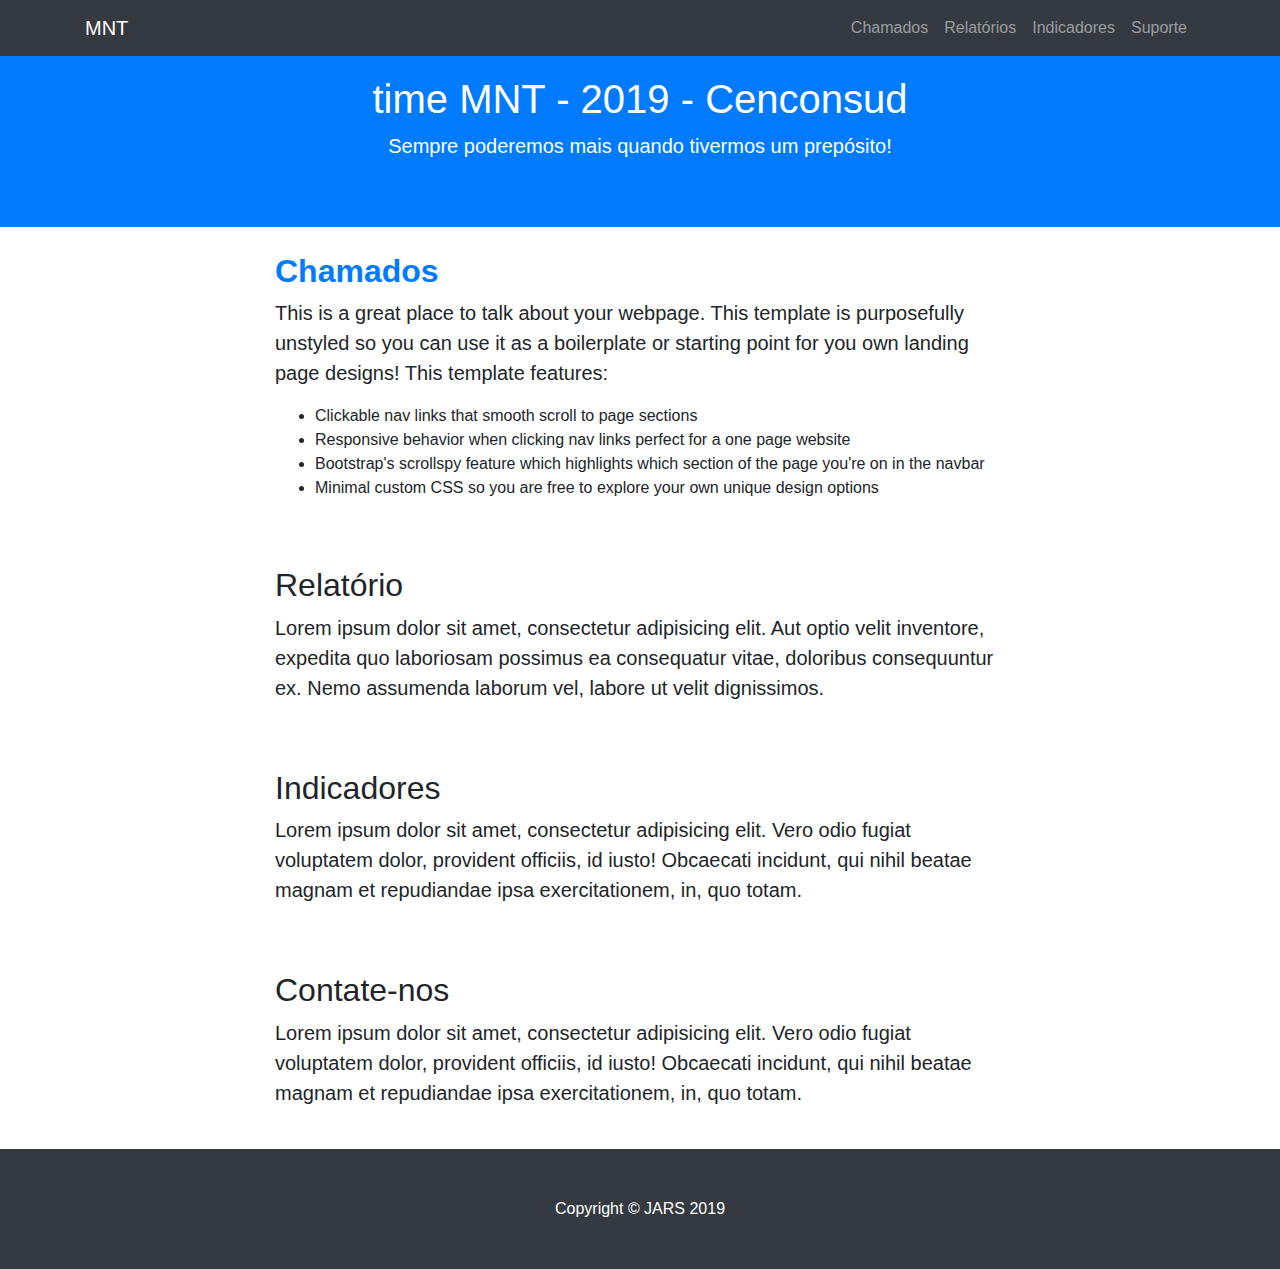
<file: index.html>
<!DOCTYPE html>
<html lang="en">

<head>

  <meta charset="utf-8">
  <meta name="viewport" content="width=device-width, initial-scale=1, shrink-to-fit=no">
  <meta name="description" content="">
  <meta name="author" content="">

  <title>mnt-Cenc</title>

  <!-- Bootstrap core CSS -->
  <link href="vendor/bootstrap/css/bootstrap.min.css" rel="stylesheet">

  <!-- Custom styles for this template -->
  <link href="css/scrolling-nav.css" rel="stylesheet">

</head>

<body id="page-top">

  <!-- Navigation -->
  <nav class="navbar navbar-expand-lg navbar-dark bg-dark fixed-top" id="mainNav">
    <div class="container">
      <a class="navbar-brand js-scroll-trigger" href="#page-top">MNT</a>
      <button class="navbar-toggler" type="button" data-toggle="collapse" data-target="#navbarResponsive" aria-controls="navbarResponsive" aria-expanded="false" aria-label="Toggle navigation">
        <span class="navbar-toggler-icon"></span>
      </button>
      <div class="collapse navbar-collapse" id="navbarResponsive">
        <ul class="navbar-nav ml-auto">
          <li class="nav-item">
            <a class="nav-link js-scroll-trigger" href="#Chamados">Chamados</a>
          </li>
          <li class="nav-item">
            <a class="nav-link js-scroll-trigger" href="#Relatorios">Relatórios</a>
          </li>
          <li class="nav-item">
            <a class="nav-link js-scroll-trigger" href="#Indicadores">Indicadores</a>
        <li class="nav-item">
            <a class="nav-link js-scroll-trigger" href="#Suporte">Suporte</a>
          </li>
        </ul>
      </div>
    </div>
  </nav>

  <header class="bg-primary text-white">
    <div class="container text-center">
      <h1>time MNT - 2019 - Cenconsud</h1>
      <p class="lead">Sempre poderemos mais quando tivermos um prepósito!</p>
    </div>
  </header>

  <section id="Chamados">
    <div class="container">
      <div class="row">
        <div class="col-lg-8 mx-auto">
            <h2><strong><a href="Chamado.html#index.html">Chamados</a></strong></h2>
          <p class="lead">This is a great place to talk about your webpage. This template is purposefully unstyled so you can use it as a boilerplate or starting point for you own landing page designs! This template features:</p>
          <ul>
            <li>Clickable nav links that smooth scroll to page sections</li>
            <li>Responsive behavior when clicking nav links perfect for a one page website</li>
            <li>Bootstrap's scrollspy feature which highlights which section of the page you're on in the navbar</li>
            <li>Minimal custom CSS so you are free to explore your own unique design options</li>
          </ul>
        </div>
      </div>
    </div>
  </section>

  <section id="Relatorios">
    <div class="container">
      <div class="row">
        <div class="col-lg-8 mx-auto">
          <h2>Relatório</h2>
          <p class="lead">Lorem ipsum dolor sit amet, consectetur adipisicing elit. Aut optio velit inventore, expedita quo laboriosam possimus ea consequatur vitae, doloribus consequuntur ex. Nemo assumenda laborum vel, labore ut velit dignissimos.</p>
        </div>
      </div>
    </div>
  </section>

  <section id="Indicadores">
    <div class="container">
      <div class="row">
        <div class="col-lg-8 mx-auto">
          <h2>Indicadores</h2>
          <p class="lead">Lorem ipsum dolor sit amet, consectetur adipisicing elit. Vero odio fugiat voluptatem dolor, provident officiis, id iusto! Obcaecati incidunt, qui nihil beatae magnam et repudiandae ipsa exercitationem, in, quo totam.</p>
        </div>
      </div>
    </div>
  </section>
  
  <section id="Suporte">
    <div class="container">
      <div class="row">
        <div class="col-lg-8 mx-auto">
          <h2>Contate-nos</h2>
          <p class="lead">Lorem ipsum dolor sit amet, consectetur adipisicing elit. Vero odio fugiat voluptatem dolor, provident officiis, id iusto! Obcaecati incidunt, qui nihil beatae magnam et repudiandae ipsa exercitationem, in, quo totam.</p>
        </div>
      </div>
    </div>
  </section>

  <!-- Footer -->
  <footer class="py-5 bg-dark">
    <div class="container">
      <p class="m-0 text-center text-white">Copyright &copy; JARS 2019 </p>
    </div>
    <!-- /.container -->
  </footer>

  <!-- Bootstrap core JavaScript -->
  <script src="vendor/jquery/jquery.min.js"></script>
  <script src="vendor/bootstrap/js/bootstrap.bundle.min.js"></script>

  <!-- Plugin JavaScript -->
  <script src="vendor/jquery-easing/jquery.easing.min.js"></script>

  <!-- Custom JavaScript for this theme -->
  <script src="js/scrolling-nav.js"></script>

</body>

</html>
</file>
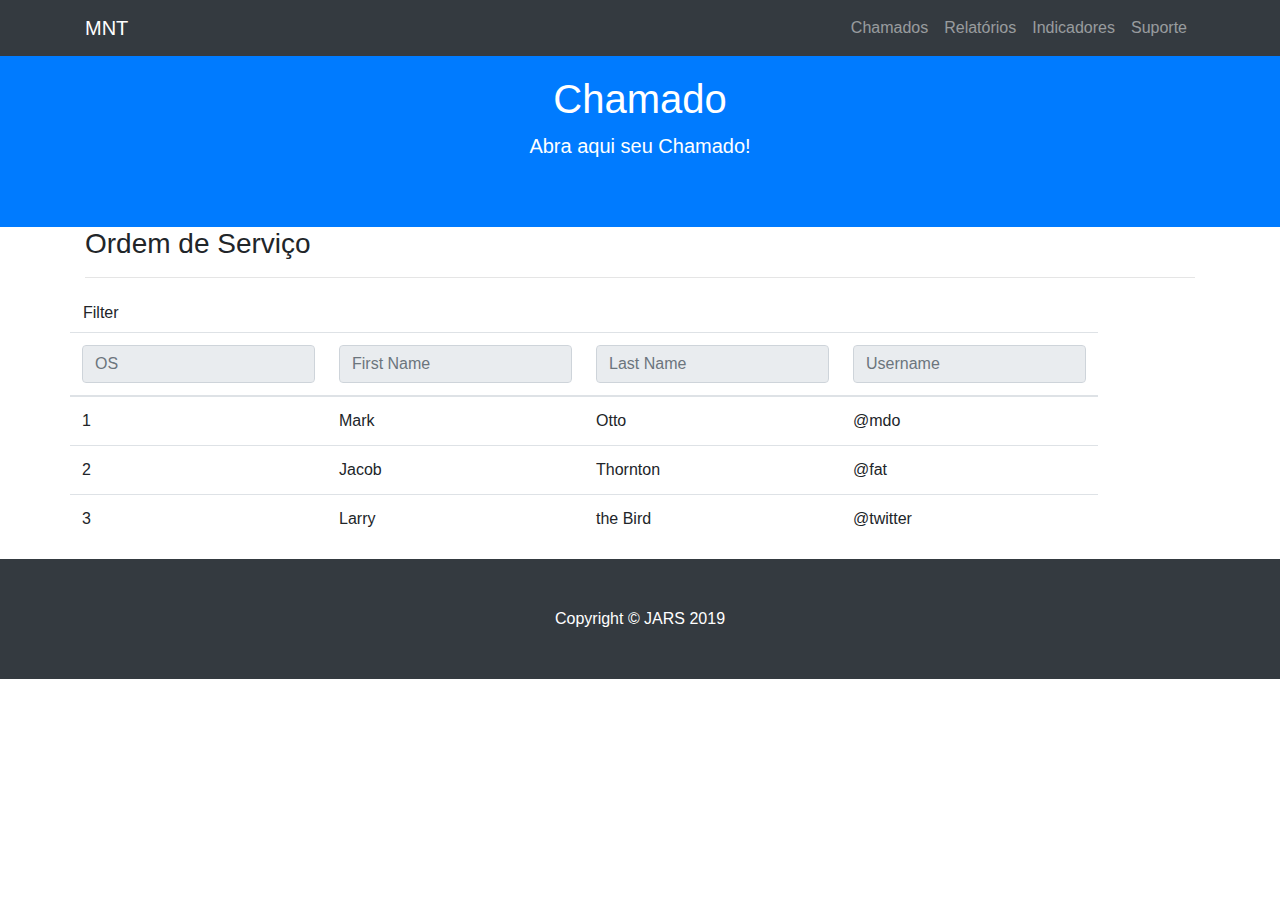
<file: Chamado - Copia.html>
<!DOCTYPE html>
<html lang="en">

<head>

  <meta charset="utf-8">
  <meta name="viewport" content="width=device-width, initial-scale=1, shrink-to-fit=no">
  <meta name="description" content="">
  <meta name="author" content="">
  <link href="//netdna.bootstrapcdn.com/bootstrap/4.1.0/css/bootstrap.min.css" rel="stylesheet" id="bootstrap-css">
  <script src="//netdna.bootstrapcdn.com/bootstrap/4.1.0/js/bootstrap.min.js"></script>
  <script src="//code.jquery.com/jquery-1.11.1.min.js"></script> 

  <title>mnt</title>

  <!-- Bootstrap core CSS -->
  <link href="vendor/bootstrap/css/bootstrap.min.css" rel="stylesheet">

  <!-- Custom styles for this template -->
  <link href="css/scrolling-nav.css" rel="stylesheet">

</head>

<body id="page-top">

  <!-- Navigation -->
  <nav class="navbar navbar-expand-lg navbar-dark bg-dark fixed-top" id="mainNav">
    <div class="container">
      <a class="navbar-brand js-scroll-trigger" href="index.html">MNT</a>
      <button class="navbar-toggler" type="button" data-toggle="collapse" data-target="#navbarResponsive" aria-controls="navbarResponsive" aria-expanded="false" aria-label="Toggle navigation">
        <span class="navbar-toggler-icon"></span>
      </button>
      
       <div class="collapse navbar-collapse" id="navbarResponsive">
        <ul class="navbar-nav ml-auto">
          <li class="nav-item">
            <a class="nav-link js-scroll-trigger" href="#Chamados">Chamados</a>
          </li>
          <li class="nav-item">
            <a class="nav-link js-scroll-trigger" href="#Relatorios">Relatórios</a>
          </li>
          <li class="nav-item">
            <a class="nav-link js-scroll-trigger" href="#Indicadores">Indicadores</a>
        <li class="nav-item">
            <a class="nav-link js-scroll-trigger" href="#Suporte">Suporte</a>
          </li>
        </ul>
      </div>
    </div>
  </nav>

   <header class="bg-primary text-white">
    <div class="container text-center">
      <h1>Chamado</h1>
      <p class="lead">Abra aqui seu Chamado!</p>
    </div>
  </header>
 <div class="container">
    <h3>Ordem de Serviço</h3>
    <hr>
    <div class="row">
        <div class="panel panel-primary filterable">
            <div class="panel-heading">
                    <div class="pull-right">
                    <button class="btn btn-default btn-xs btn-filter"><span class="glyphicon glyphicon-filter"></span> Filter</button>
                </div>
            </div>
            <table class="table">
                <thead>
                    <tr class="filters">
                        <th><input type="text" class="form-control" placeholder="OS" disabled></th>
                        <th><input type="text" class="form-control" placeholder="First Name" disabled></th>
                        <th><input type="text" class="form-control" placeholder="Last Name" disabled></th>
                        <th><input type="text" class="form-control" placeholder="Username" disabled></th>
                    </tr>
                </thead>
                <tbody>
                    <tr>
                        <td>1</td>
                        <td>Mark</td>
                        <td>Otto</td>
                        <td>@mdo</td>
                    </tr>
                    <tr>
                        <td>2</td>
                        <td>Jacob</td>
                        <td>Thornton</td>
                        <td>@fat</td>
                    </tr>
                    <tr>
                        <td>3</td>
                        <td>Larry</td>
                        <td>the Bird</td>
                        <td>@twitter</td>
                    </tr>
                </tbody>
            </table>
        </div>
    </div>
</div>
  <!-- Footer -->
  <footer class="py-5 bg-dark">
    <div class="container">
      <p class="m-0 text-center text-white">Copyright &copy; JARS 2019 </p>
    </div>
    <!-- /.container -->
  </footer>

  <!-- Bootstrap core JavaScript -->
  <script src="vendor/jquery/jquery.min.js"></script>
  <script src="vendor/bootstrap/js/bootstrap.bundle.min.js"></script>

  <!-- Plugin JavaScript -->
  <script src="vendor/jquery-easing/jquery.easing.min.js"></script>

  <!-- Custom JavaScript for this theme -->
  <script src="js/scrolling-nav.js"></script>

</body>

</html>
</file>
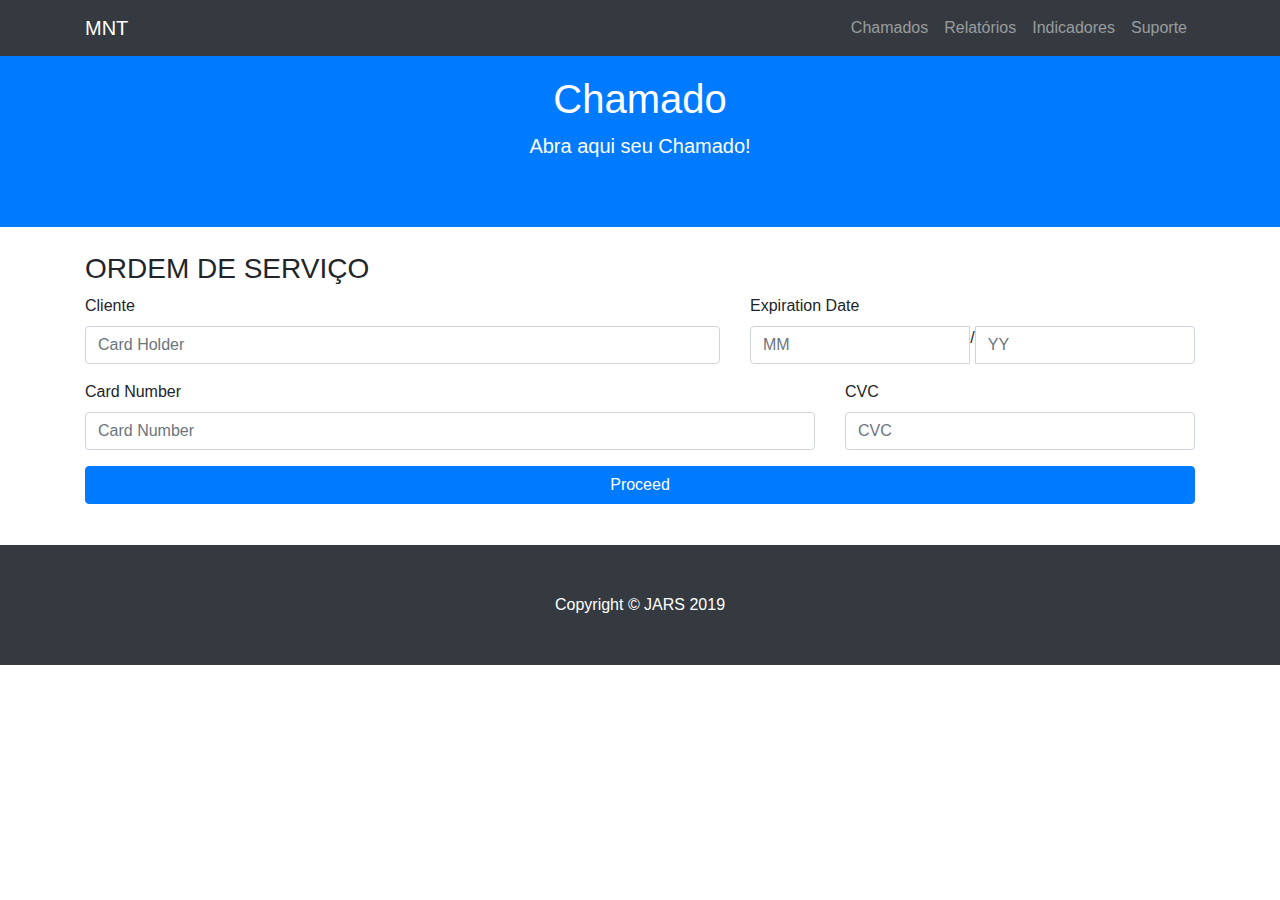
<file: Chamado.html>
<!DOCTYPE html>
<html lang="pt-br">

<head>

  <meta charset="utf-8">
  <meta name="viewport" content="width=device-width, initial-scale=1, shrink-to-fit=no">
  <meta name="description" content="">
  <meta name="author" content="">

  <title>mnt</title>

  <!-- Bootstrap core CSS -->
  <link href="vendor/bootstrap/css/bootstrap.min.css" rel="stylesheet">

  <!-- Custom styles for this template -->
  <link href="css/scrolling-nav.css" rel="stylesheet">

</head>

<body id="page-top">

  <!-- Navigation -->
  <nav class="navbar navbar-expand-lg navbar-dark bg-dark fixed-top" id="mainNav">
    <div class="container">
      <a class="navbar-brand js-scroll-trigger" href="index.html">MNT</a>
      <button class="navbar-toggler" type="button" data-toggle="collapse" data-target="#navbarResponsive" aria-controls="navbarResponsive" aria-expanded="false" aria-label="Toggle navigation">
        <span class="navbar-toggler-icon"></span>
      </button>
      <div class="collapse navbar-collapse" id="navbarResponsive">
        <ul class="navbar-nav ml-auto">
          <li class="nav-item">
            <a class="nav-link js-scroll-trigger" href="#Chamados">Chamados</a>
          </li>
          <li class="nav-item">
            <a class="nav-link js-scroll-trigger" href="#Relatorios">Relatórios</a>
          </li>
          <li class="nav-item">
            <a class="nav-link js-scroll-trigger" href="#Indicadores">Indicadores</a>
        <li class="nav-item">
            <a class="nav-link js-scroll-trigger" href="#Suporte">Suporte</a>
          </li>
        </ul>
      </div>
    </div>
  </nav>

   <header class="bg-primary text-white">
    <div class="container text-center">
      <h1>Chamado</h1>
      <p class="lead">Abra aqui seu Chamado!</p>
    </div>
  </header>
 <main class="page payment-page">
    <section class="payment-form dark">
      <div class="container">
        <div class="block-heading">
        </div>
        <form>
            <div class="card-details">
            <h3 class="title">ORDEM DE SERVIÇO</h3>
            <div class="row">
              <div class="form-group col-sm-7">
                <label for="card-holder">Cliente</label>
                <input id="card-holder" type="text" class="form-control" placeholder="Card Holder" aria-label="Card Holder" aria-describedby="basic-addon1">
              </div>
              <div class="form-group col-sm-5">
                <label for="">Expiration Date</label>
                <div class="input-group expiration-date">
                  <input type="text" class="form-control" placeholder="MM" aria-label="MM" aria-describedby="basic-addon1">
                  <span class="date-separator">/</span>
                  <input type="text" class="form-control" placeholder="YY" aria-label="YY" aria-describedby="basic-addon1">
                </div>
              </div>
              <div class="form-group col-sm-8">
                <label for="card-number">Card Number</label>
                <input id="card-number" type="text" class="form-control" placeholder="Card Number" aria-label="Card Holder" aria-describedby="basic-addon1">
              </div>
              <div class="form-group col-sm-4">
                <label for="cvc">CVC</label>
                <input id="cvc" type="text" class="form-control" placeholder="CVC" aria-label="Card Holder" aria-describedby="basic-addon1">
              </div>
              <div class="form-group col-sm-12">
                <button type="button" class="btn btn-primary btn-block">Proceed</button>
              </div>
            </div>
          </div>
        </form>
      </div>
    </section>
  </main>
  <!-- Footer -->
  <footer class="py-5 bg-dark">
    <div class="container">
      <p class="m-0 text-center text-white">Copyright &copy; JARS 2019 </p>
    </div>
    <!-- /.container -->
  </footer>

  <!-- Bootstrap core JavaScript -->
  <script src="vendor/jquery/jquery.min.js"></script>
  <script src="vendor/bootstrap/js/bootstrap.bundle.min.js"></script>

  <!-- Plugin JavaScript -->
  <script src="vendor/jquery-easing/jquery.easing.min.js"></script>

  <!-- Custom JavaScript for this theme -->
  <script src="js/scrolling-nav.js"></script>

</body>

</html>
</file>
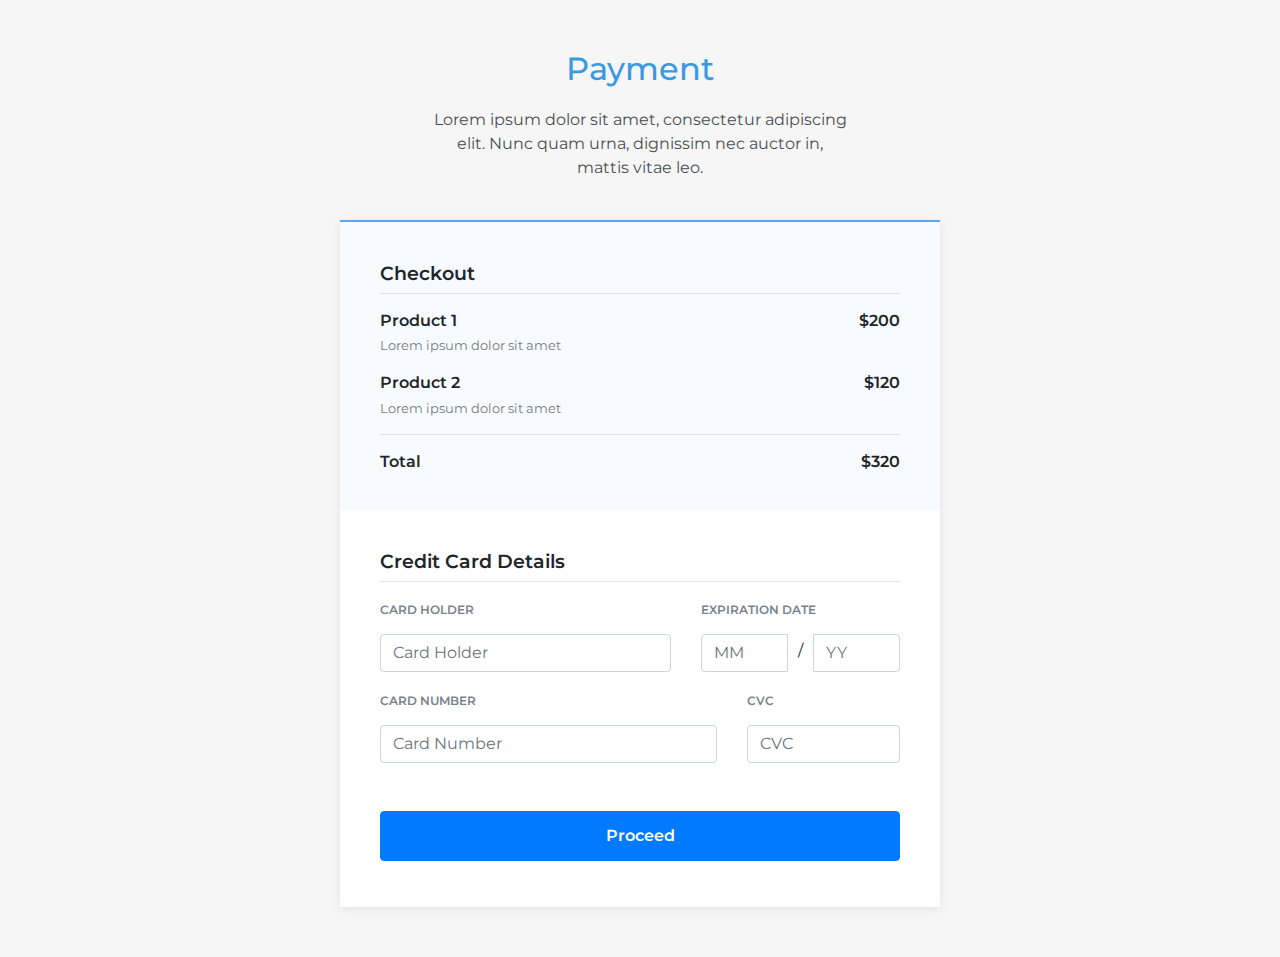
<file: payment.html>
<!DOCTYPE html>
<html>
<head>
  <title>Payment</title>
  <meta charset="utf-8">
  <meta name="viewport" content="width=device-width, initial-scale=1">
  <link rel="stylesheet" href="https://maxcdn.bootstrapcdn.com/bootstrap/4.0.0/css/bootstrap.min.css">
  <link href="https://fonts.googleapis.com/css?family=Montserrat" rel="stylesheet">
  <link rel="stylesheet" href="payment.css">
</head>
<body>
  <main class="page payment-page">
    <section class="payment-form dark">
      <div class="container">
        <div class="block-heading">
          <h2>Payment</h2>
          <p>Lorem ipsum dolor sit amet, consectetur adipiscing elit. Nunc quam urna, dignissim nec auctor in, mattis vitae leo.</p>
        </div>
        <form>
          <div class="products">
            <h3 class="title">Checkout</h3>
            <div class="item">
              <span class="price">$200</span>
              <p class="item-name">Product 1</p>
              <p class="item-description">Lorem ipsum dolor sit amet</p>
            </div>
            <div class="item">
              <span class="price">$120</span>
              <p class="item-name">Product 2</p>
              <p class="item-description">Lorem ipsum dolor sit amet</p>
            </div>
            <div class="total">Total<span class="price">$320</span></div>
          </div>
          <div class="card-details">
            <h3 class="title">Credit Card Details</h3>
            <div class="row">
              <div class="form-group col-sm-7">
                <label for="card-holder">Card Holder</label>
                <input id="card-holder" type="text" class="form-control" placeholder="Card Holder" aria-label="Card Holder" aria-describedby="basic-addon1">
              </div>
              <div class="form-group col-sm-5">
                <label for="">Expiration Date</label>
                <div class="input-group expiration-date">
                  <input type="text" class="form-control" placeholder="MM" aria-label="MM" aria-describedby="basic-addon1">
                  <span class="date-separator">/</span>
                  <input type="text" class="form-control" placeholder="YY" aria-label="YY" aria-describedby="basic-addon1">
                </div>
              </div>
              <div class="form-group col-sm-8">
                <label for="card-number">Card Number</label>
                <input id="card-number" type="text" class="form-control" placeholder="Card Number" aria-label="Card Holder" aria-describedby="basic-addon1">
              </div>
              <div class="form-group col-sm-4">
                <label for="cvc">CVC</label>
                <input id="cvc" type="text" class="form-control" placeholder="CVC" aria-label="Card Holder" aria-describedby="basic-addon1">
              </div>
              <div class="form-group col-sm-12">
                <button type="button" class="btn btn-primary btn-block">Proceed</button>
              </div>
            </div>
          </div>
        </form>
      </div>
    </section>
  </main>
</body>
<script src="https://code.jquery.com/jquery-3.2.1.min.js"></script>
<script src="https://maxcdn.bootstrapcdn.com/bootstrap/4.0.0/js/bootstrap.min.js"></script>
</body>
</html>
</file>
<file: payment.css>
.payment-form{
	padding-bottom: 50px;
	font-family: 'Montserrat', sans-serif;
}

.payment-form.dark{
	background-color: #f6f6f6;
}

.payment-form .content{
	box-shadow: 0px 2px 10px rgba(0, 0, 0, 0.075);
	background-color: white;
}

.payment-form .block-heading{
    padding-top: 50px;
    margin-bottom: 40px;
    text-align: center;
}

.payment-form .block-heading p{
	text-align: center;
	max-width: 420px;
	margin: auto;
	opacity:0.7;
}

.payment-form.dark .block-heading p{
	opacity:0.8;
}

.payment-form .block-heading h1,
.payment-form .block-heading h2,
.payment-form .block-heading h3 {
	margin-bottom:1.2rem;
	color: #3b99e0;
}

.payment-form form{
	border-top: 2px solid #5ea4f3;
	box-shadow: 0px 2px 10px rgba(0, 0, 0, 0.075);
	background-color: #ffffff;
	padding: 0;
	max-width: 600px;
	margin: auto;
}

.payment-form .title{
	font-size: 1em;
	border-bottom: 1px solid rgba(0,0,0,0.1);
	margin-bottom: 0.8em;
	font-weight: 600;
	padding-bottom: 8px;
}

.payment-form .products{
	background-color: #f7fbff;
    padding: 25px;
}

.payment-form .products .item{
	margin-bottom:1em;
}

.payment-form .products .item-name{
	font-weight:600;
	font-size: 0.9em;
}

.payment-form .products .item-description{
	font-size:0.8em;
	opacity:0.6;
}

.payment-form .products .item p{
	margin-bottom:0.2em;
}

.payment-form .products .price{
	float: right;
	font-weight: 600;
	font-size: 0.9em;
}

.payment-form .products .total{
	border-top: 1px solid rgba(0, 0, 0, 0.1);
	margin-top: 10px;
	padding-top: 19px;
	font-weight: 600;
	line-height: 1;
}

.payment-form .card-details{
	padding: 25px 25px 15px;
}

.payment-form .card-details label{
	font-size: 12px;
	font-weight: 600;
	margin-bottom: 15px;
	color: #79818a;
	text-transform: uppercase;
}

.payment-form .card-details button{
	margin-top: 0.6em;
	padding:12px 0;
	font-weight: 600;
}

.payment-form .date-separator{
 	margin-left: 10px;
    margin-right: 10px;
    margin-top: 5px;
}

@media (min-width: 576px) {
	.payment-form .title {
		font-size: 1.2em; 
	}

	.payment-form .products {
		padding: 40px; 
  	}

	.payment-form .products .item-name {
		font-size: 1em; 
	}

	.payment-form .products .price {
    	font-size: 1em; 
	}

  	.payment-form .card-details {
    	padding: 40px 40px 30px; 
    }

  	.payment-form .card-details button {
    	margin-top: 2em; 
    } 
}
</file>
<file: css/scrolling-nav.css>
/*!
 * Start Bootstrap - Scrolling Nav (https://startbootstrap.com/template-overviews/scrolling-nav)
 * Copyright 2013-2019 Start Bootstrap
 * Licensed under MIT (https://github.com/BlackrockDigital/startbootstrap-scrolling-nav/blob/master/LICENSE)
 */
header {
  padding: 75px 0 50px;
}

section {
  padding: 25px 0;
}
</file>
